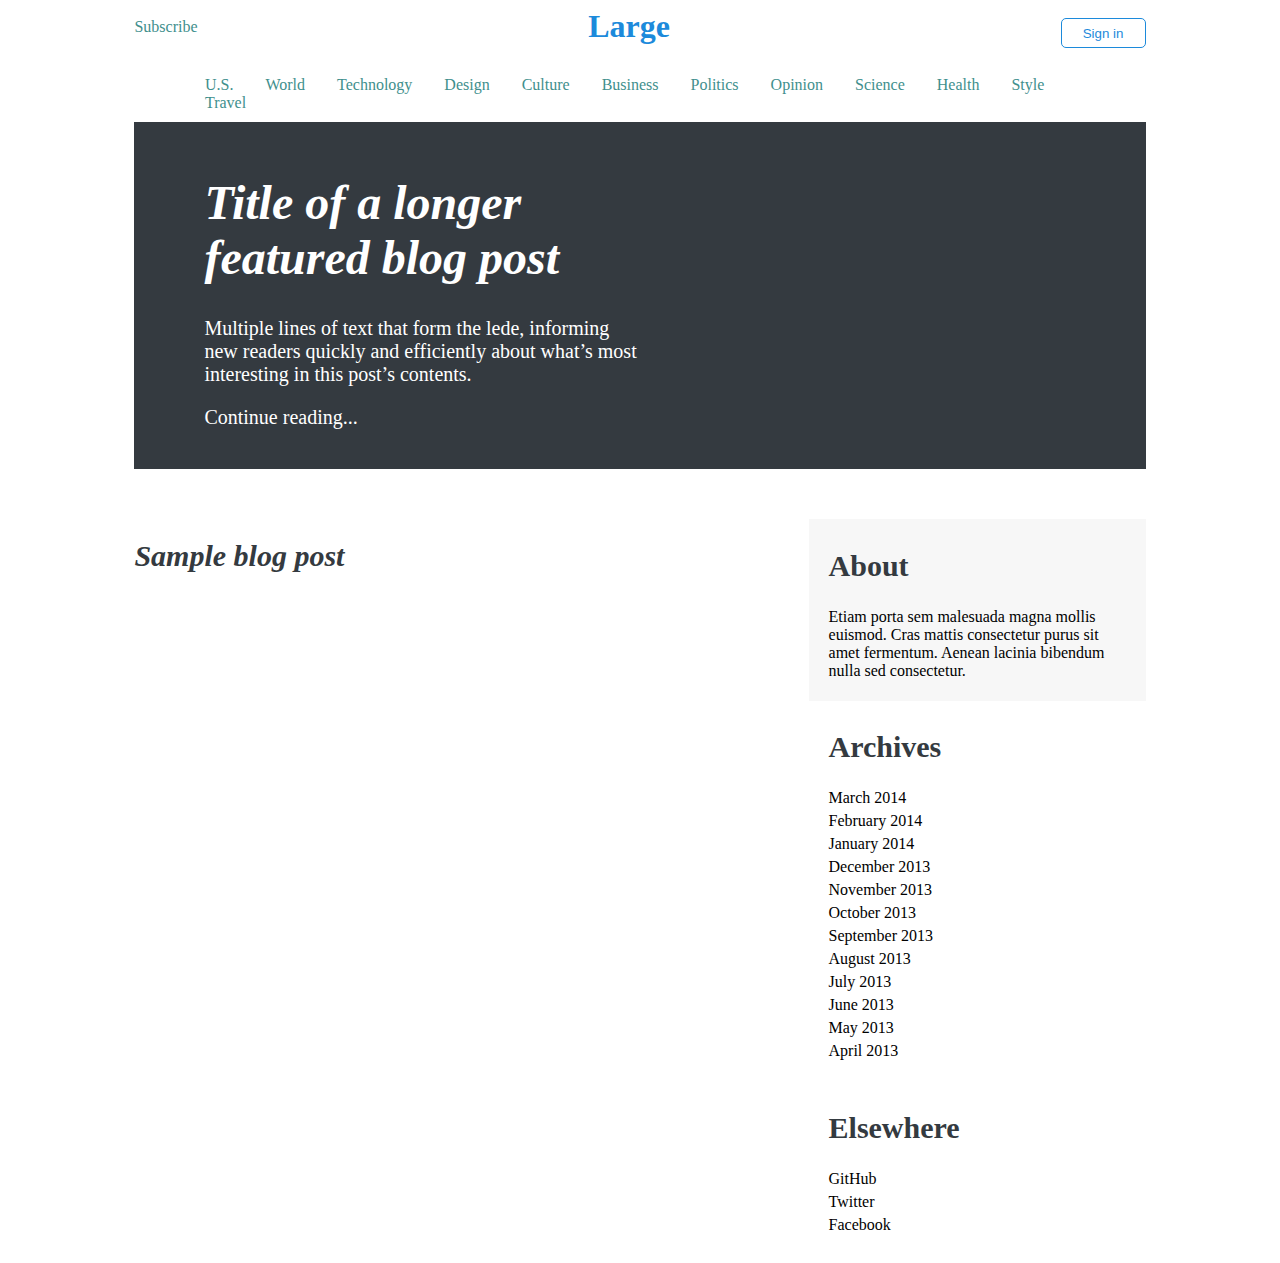
<file: index.html>
<!doctype html>
<html>
    <head>
        <link href="Style/landingPage.css" rel="stylesheet">
    </head>
    <body>
        <section class="container">
            <section class="header">
                <a>Subscribe</a>
                <h1>Large</h1>
                <button class="sign-in">Sign in</button>
            </section>
            <section class="navgation">
                <ul class="list">
                    <li> <a href="">U.S.</a></li>
                    <li> <a href="">World</a></li>
                    <li> <a href="">Technology</a></li>
                    <li> <a href="">Design</a></li>
                    <li> <a href="">Culture</a></li>
                    <li> <a href="">Business</a></li>
                    <li> <a href="">Politics</a></li>
                    <li> <a href="">Opinion</a></li>
                    <li> <a href="">Science</a></li>
                    <li> <a href="">Health</a></li>
                    <li> <a href="">Style</a></li>
                    <li> <a href="">Travel</a></li>
                </ul>
            </section>
            <section class="Head">
                <section>
                    <h1>Title of a longer featured blog post</h1>
                    <p>Multiple lines of text that form the lede, informing new readers quickly and efficiently about what’s most interesting in this post’s contents.</p>
                    <p><a href="">Continue reading...</a></p>
                </section>
            </section>
            <section class="main">
                <section id="posts">
                    <h1>Sample blog post</h1>
                </section>
                <section>
                    <section class="about">
                        
                        <h2>About</h2>
                        <p>Etiam porta sem malesuada magna mollis euismod. Cras mattis consectetur purus sit amet fermentum. Aenean lacinia bibendum nulla sed consectetur.</p>
                    </section>
                    <section class="archives">
                        <h2 class="">Archives</h2>
                        <ol class="">
                            <li><a href="#">March 2014</a></li>
                            <li><a href="#">February 2014</a></li>
                            <li><a href="#">January 2014</a></li>
                            <li><a href="#">December 2013</a></li>
                            <li><a href="#">November 2013</a></li>
                            <li><a href="#">October 2013</a></li>
                            <li><a href="#">September 2013</a></li>
                            <li><a href="#">August 2013</a></li>
                            <li><a href="#">July 2013</a></li>
                            <li><a href="#">June 2013</a></li>
                            <li><a href="#">May 2013</a></li>
                            <li><a href="#">April 2013</a></li>
                     </ol>
                </section>
                    <section class="elsewhere">
                        <h2 class="">Elsewhere</h2>
                        <ol class="">
                            <li><a href="#">GitHub</a></li>
                            <li><a href="#">Twitter</a></li>
                            <li><a href="#">Facebook</a></li>
                        </ol>
                    </section>
            </section>
        </section>
            
        </section>
        <script src="Script/jquery-3.3.1.min.js"></script>
        <script src="Script/landingPage.js"></script>
    </body>
</html>
</file>
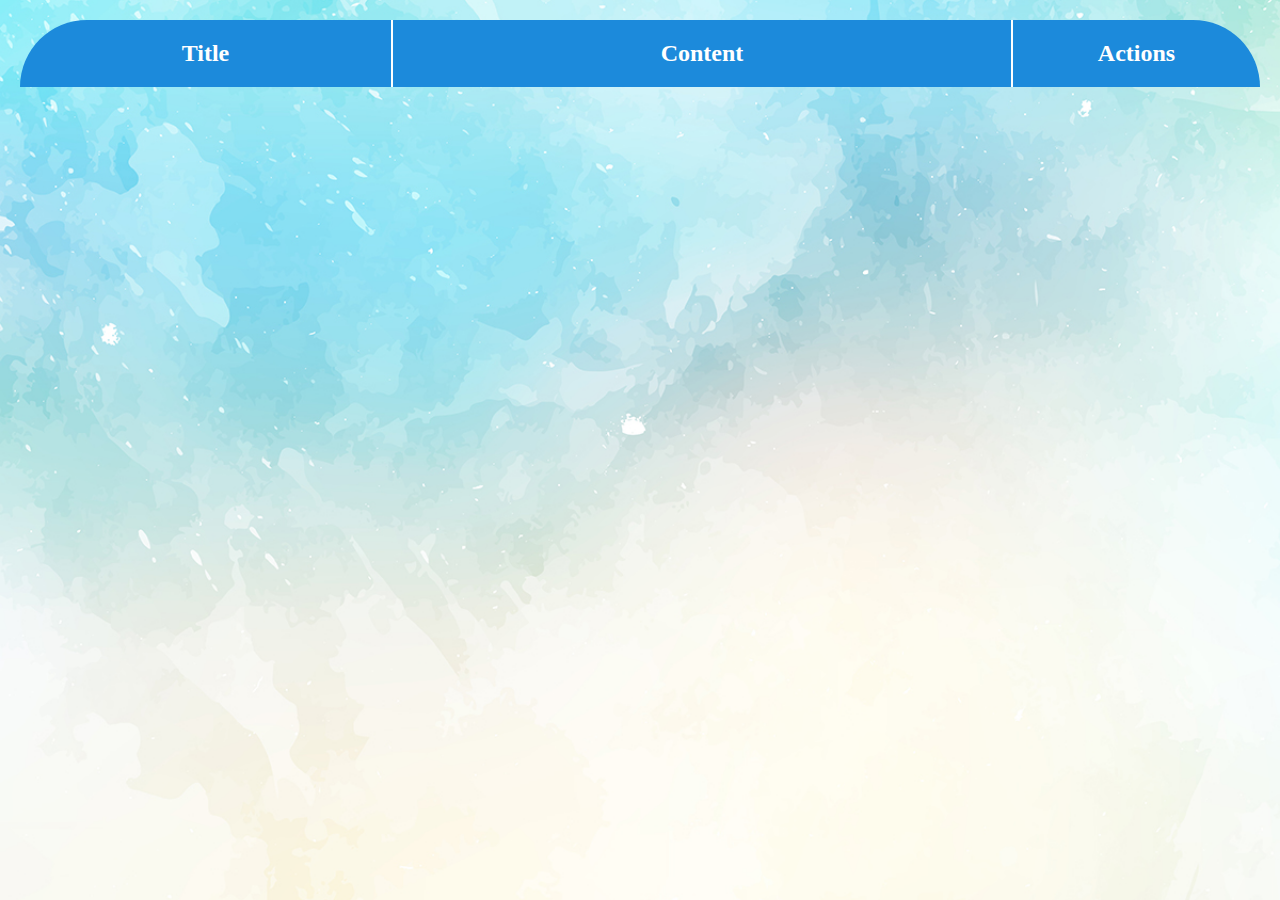
<file: Dashborad.html>
<!doctype html>
<html>
<head>
	<meta charset="utf-8">
	<title>Dash Borad</title>
	<link href="Style/Dashborad.css" rel="stylesheet" type="text/css">
</head>

<body>
	
	<header id="header">
		<h2>Title</h2>
		<h2>Content</h2>
		<h2>Actions</h2>
	</header>
	
	<main id="body">
	</main>
	
	<script src="Script/jquery-3.3.1.min.js"></script>
	<script src="Script/Dashborad.js"></script>
</body>
</html>
</file>
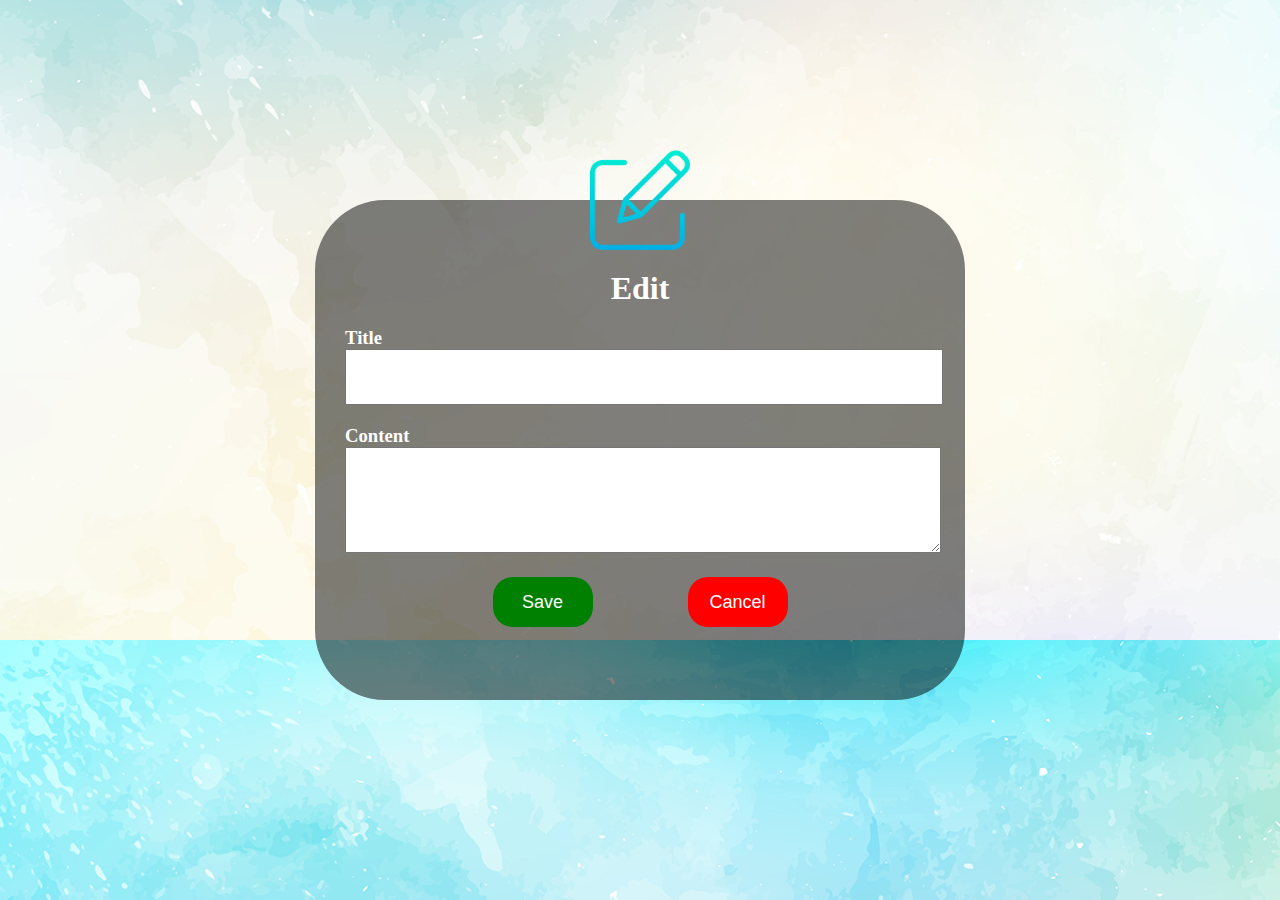
<file: Edit.html>
<!doctype html>
<html>
<head>
	<meta charset="utf-8">
	<title>Edit Page</title>
	<link href="Style/Edit.css" rel="stylesheet" type="text/css">
</head>

<body>
	<section class="edit-box">
		<img src="Image/edit.png" class="avatar">
		<h1>Edit</h1>
		<h3>Title</h3>
		<input type="text" id="title">
		<p class="error-1">* You must field this input</p>
		<h3>Content</h3>
		<textarea id="body"></textarea>
		<p class="error">* You must field this input</p>
		<section class="flex">
			<button class="save">Save</button>
			<button class="cancel">Cancel</button>
		</section>
		<p class="succ">Your save make successful</p>	
	</section>
	<script src="Script/jquery-3.3.1.min.js"></script>
	<script src="Script/Dashborad.js"></script>
	<script src="Script/edit.js"></script>
</body>
</html>
</file>
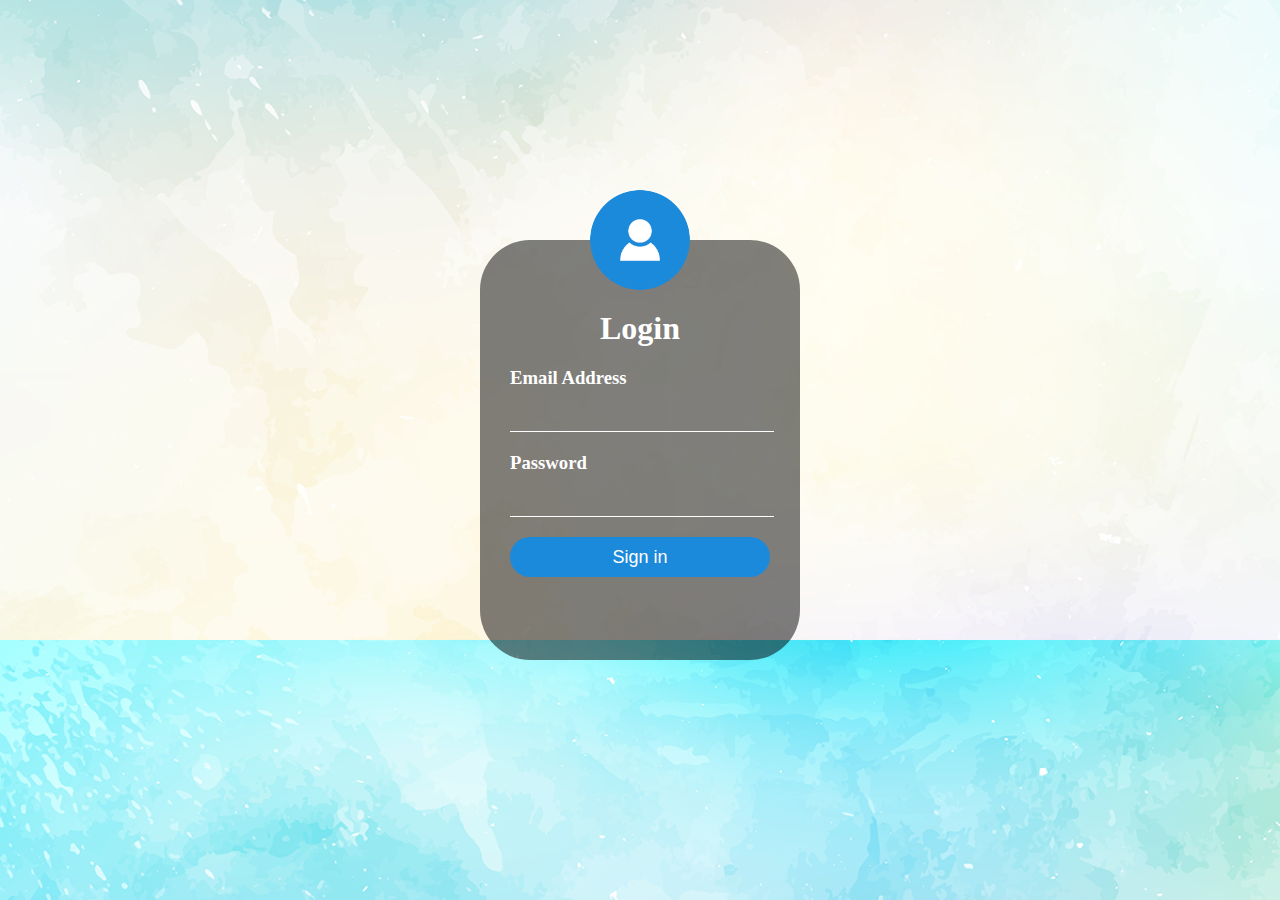
<file: Login.html>
<!doctype html>
<html>
<head>
	<meta charset="utf-8">
	<title>Login</title>
	<link href="Style/login.css" rel="stylesheet" type="text/css">
</head>

<body>
	<section class="login-box">
		<img src="Image/avatar.png" class="avatar">
		<h1>Login</h1>
		<h3>Email Address</h3>
		<input type="text" class="email">
		<p class="email-error">* Email is required</p>
		<p class="email-vaild">* Email is not vaild</p>
		<h3>Password</h3>
		<input type="password" class="password">
		<p class="pass-error">* Password is required</p>
		<p class="pass-match">* Password is not match</p>
		<button>Sign in</button>
	</section>
	<script src="Script/jquery-3.3.1.min.js"></script>
	<script src="Script/login.js"></script>
</body>
</html>
</file>
<file: Style/landingPage.css>
@charset "utf-8";
.container{
    width: 80%;
    margin: 0 auto;
}
.header{
    display: flex;
    justify-content: space-between;
}
.header h1{
    margin-top: 0;
    color: #1c8adb;
}
.sign-in{
    padding: 5px 10px;
    width: 85px;
    height: 30px;
    background-color: transparent;
    border: 1px solid #1c8adb;
    color: #1c8adb;
    border-radius: 5px;
}
.sign-in:hover{
	background-color: #1c8adb;
    color: #fff;
	cursor: pointer;
}
.container a:hover {
    text-decoration: underline;
}
.container .header a {
    color: #3f8f8d;
}
.container a , .sign-in{
    margin-top: 10px;
}
.navgation{
    margin: 10px 0;
}
ul.list{
    width: 90%;
    margin: 0 auto;
}
ul.list li{
    display: inline-block;
    
    margin-right: 28px;
}
ul.list li a{
    text-decoration: none;
    color: #3f8f8d;
}
.Head{
    background-color: #343a40;
    padding: 20px;
    color: white;
    margin-bottom: 50px;
}
.Head section{
    width: 45%;
    margin-left: 50px;
}
.Head h1{
    font-size: 48px;
    font-style: italic;
}
.Head p{
    font-size: 20px;
        font-weight: 300;
}
.Head a{
    text-decoration: none;
    color: white;
}
.main{
    display: grid;
    grid-template-columns: 2fr 1fr;
}
#posts h1{
    color: #343a40;
    font-size: 30px;
    font-style: italic;
}
.contain{
    margin-bottom: 15px;
}
.title{
     font-size: 20px;
    font-weight: bold;
    margin-bottom: 5px;
}
.body{
     color: gray;
}
.about{
    background-color: #f7f7f7;
    padding: 5px 20px;
}
.about h2 , .archives h2 , .elsewhere h2{
    color: #343a40;
    font-size: 30px;
    font-weight: bold;
}
.archives , .elsewhere{
    padding: 5px 20px;
}
.archives ol , .elsewhere ol{
    padding-left: 0;
    list-style: none;
}
.archives ol li , .elsewhere ol li{
    margin-bottom: 5px;
}
.archives ol a , .elsewhere ol a{
    color: black;
    text-decoration: none;
}
</file>
<file: Style/Dashborad.css>
@charset "utf-8";
body{
    margin: 0;
	padding: 20px;
    background: url(../Image/2144.jpg);
    background-size: cover;
    background-position: center;
	background-attachment: fixed;
}
#header, .main{
	display: grid;
	grid-template-columns: 1.5fr 2.5fr 1fr;
	text-align: center;
}
.main:hover{
	background-color: lightgray;
}
#header h2{
	color: white;
	background-color: #1c8adb;
	padding: 20px 10px;
	margin: 0px;
	border-right: 1px solid #fff;
	border-left: 1px solid #fff;
}
#header h2:first-child{
	border-top-left-radius: 70px;
	border-left: none;
}
#header h2:last-child{
	border-top-right-radius: 70px;
	border-right: none;
}
#body{
	text-align: center;
}
.main section{
    border: 1px solid #1c8adb;
	padding: 20px 10px;
	font-size: 17px;
}
.Action_content{
	display: flex;
	justify-content: space-around;
}
.Action_content button
{
    border: none;
    outline: none;
    height: 40px;
	width: 80px;
    color: #fff;
    font-size: 16px;
    border-radius: 15px;
}
.edit{
	background-color: steelblue;
}
.delete{
	background-color: red;
}
.edit:active
{
    cursor: pointer;
    background-color: white;
	color: steelblue;
}
.delete:active
{
    cursor: pointer;
    background-color: white;
	color: red;
}
</file>
<file: Style/Edit.css>
@charset "utf-8";
body{
    margin: 0;
    padding: 0;
    background: url(../Image/2144.jpg);
    background-size: cover;
    background-position: center;
}
.edit-box{
    width: 650px;
    height: 500px;
    background: rgba(0, 0, 0, 0.5);
	border: 1px medium transparent;
	border-radius: 70px;
    color: #fff;
    top: 50%;
    left: 50%;
    position: absolute;
    transform: translate(-50%,-50%);
    box-sizing: border-box;
    padding: 70px 30px;
}
.avatar{
    width: 100px;
    height: 100px;
    position: absolute;
    top: -50px;
    left: calc(50% - 50px);
}
h1{
    margin: 0;
    padding: 0 0 20px;
    text-align: center;
}
.edit-box h3{
    margin: 0;
    padding: 0;
}
p{
	display: none;
	margin-top: 0;
	padding-top: 0;
	color: red;
}
.edit-box input, .edit-box textarea{
    width: 100%;
    margin-bottom: 20px;
    outline: none;
    color: #000;
    font-size: 14px;
}
.edit-box input
{
  height: 50px;  
}
.edit-box textarea
{
  height: 100px;  
}
.flex{
	display: flex;
	justify-content: space-between;
	width: 50%;
	margin: 0 auto;
}
.flex button
{
    border: none;
    outline: none;
    height: 50px;
	width: 100px;
    color: #fff;
    font-size: 18px;
    border-radius: 20px;
}
.save{
	background-color: green;
}
.cancel{
	background-color: red;
}
.save:active
{
    cursor: pointer;
    background-color: white;
	color: green;
}
.cancel:active
{
    cursor: pointer;
    background-color: white;
	color: red;
}
.succ{
	padding-top: 20px;
	color: white;
	font-size: 16px;
}
</file>
<file: Style/login.css>
@charset "utf-8";
body{
    margin: 0;
    padding: 0;
    background: url(../Image/2144.jpg);
    background-size: cover;
    background-position: center;
}
.login-box{
    width: 320px;
    height: 420px;
    background: rgba(0, 0, 0, 0.5);
	border: 1px medium transparent;
	border-radius: 50px;
    color: #fff;
    top: 50%;
    left: 50%;
    position: absolute;
    transform: translate(-50%,-50%);
    box-sizing: border-box;
    padding: 70px 30px;
}
.avatar{
    width: 100px;
    height: 100px;
    border-radius: 50%;
    position: absolute;
    top: -50px;
    left: calc(50% - 50px);
}
h1{
    margin: 0;
    padding: 0 0 20px;
    text-align: center;
}
.login-box h3{
    margin: 0;
    padding: 0;
}
p{
	display: none;
	margin-top: 0;
	padding-top: 0;
	color: red;
}
.login-box input, .login-box button{
    width: 100%;
    margin-bottom: 20px;
}
.login-box input
{
    border: none;
    border-bottom: 1px solid #fff;
    background: transparent;
    outline: none;
    height: 40px;
    color: rgba(255,255,255,.5);
    font-size: 16px;
}
.login-box button
{
    border: none;
    outline: none;
    height: 40px;
    background: #1c8adb;
    color: #fff;
    font-size: 18px;
    border-radius: 20px;
}
.login-box button:hover
{
    cursor: pointer;
    background: #76E3F1;
}
</file>
